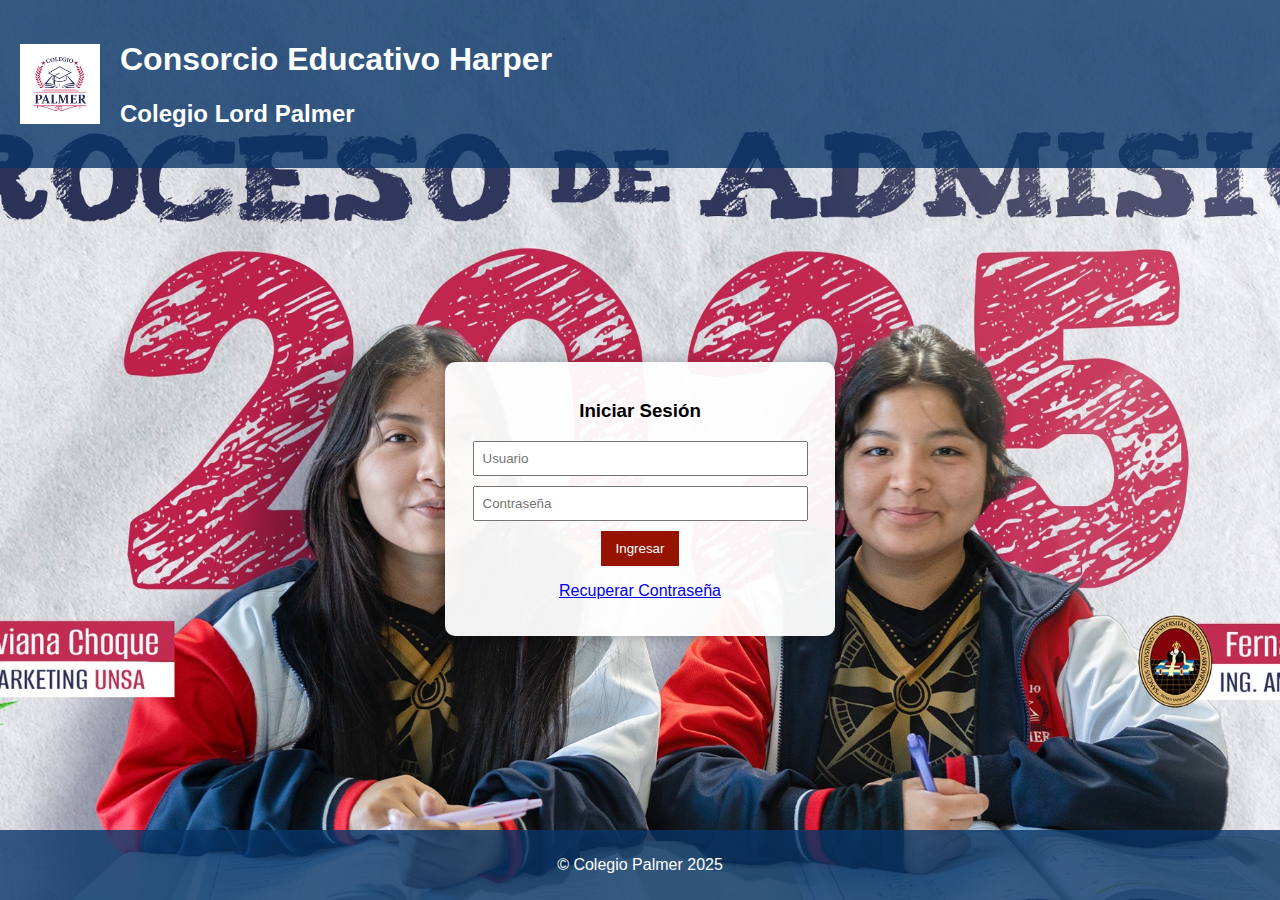
<file: index.html>
<!-- index.html -->
<!DOCTYPE html>
<html lang="es">
<head>
    <meta charset="UTF-8">
    <meta name="viewport" content="width=device-width, initial-scale=1.0">
    <link rel="stylesheet" href="styles.css">
    <title>Colegio Palmer</title>
</head>
<body>
    <header>
        <img src="logo.jpg" alt="Logo del Colegio" class="logo">
        <div class="header-text">
            <h1>Consorcio Educativo Harper</h1>
            <h2>Colegio Lord Palmer</h2>
        </div>
    </header>

    <main>
        <section class="login-section">
            <h3>Iniciar Sesión</h3>
            <form id="loginForm">
                <input type="text" name="username" placeholder="Usuario" required />
                <input type="password" name="password" placeholder="Contraseña" required />
                <button type="submit">Ingresar</button>
                <p><a href="recuperar.html">Recuperar Contraseña</a></p>
            </form>
        </section>
    </main>

    <footer>
        <p>&copy; Colegio Palmer 2025</p>
    </footer>

    <script src="index.js"></script>
</body>
</html>
</file>
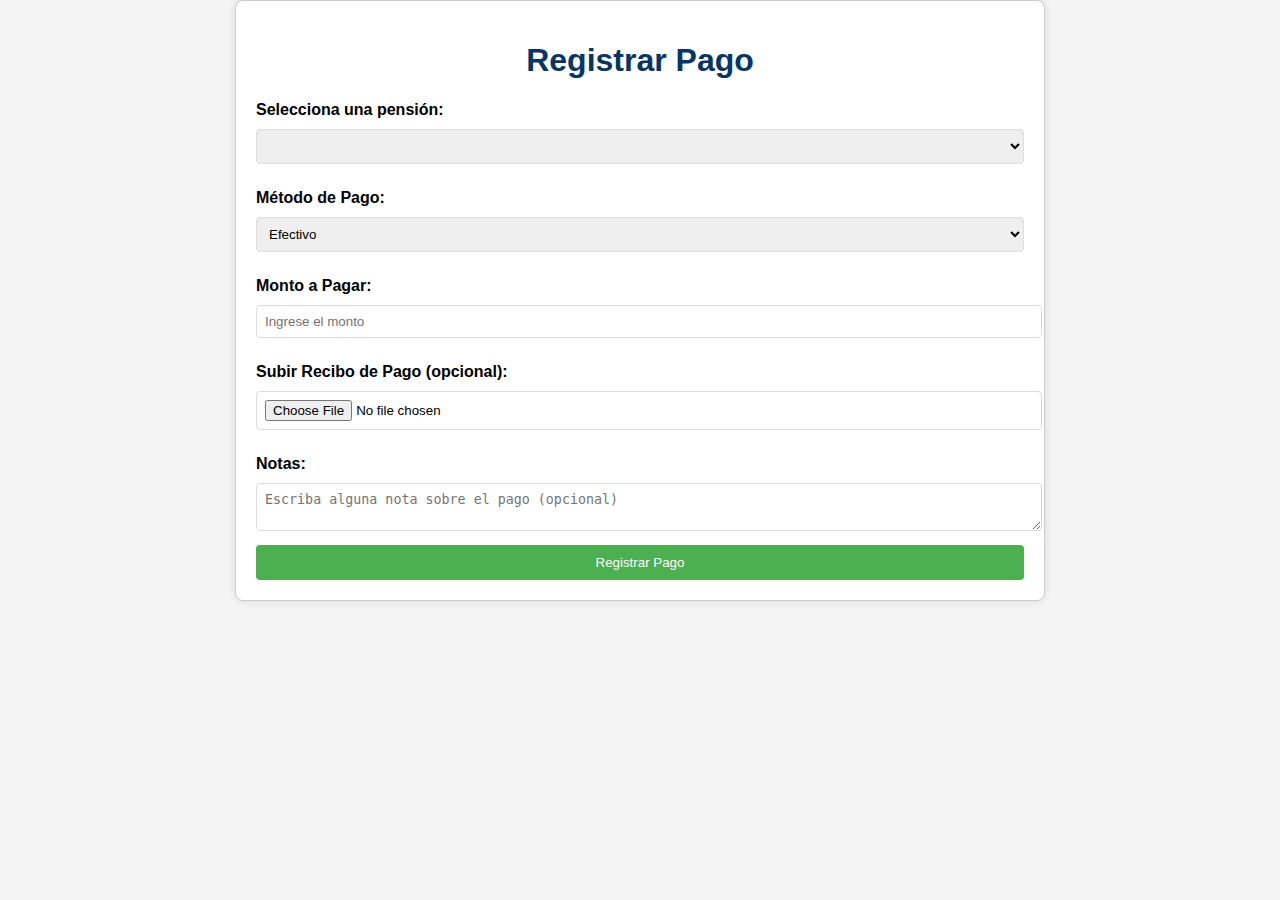
<file: caja.html>
<!DOCTYPE html>
<html lang="es">
<head>
    <meta charset="UTF-8">
    <meta name="viewport" content="width=device-width, initial-scale=1.0">
    <title>Registrar Pago</title>
    <link rel="stylesheet" href="styles5.css">
</head>
<body>
    <div class="form-container">
        <h1>Registrar Pago</h1>

        <!-- Formulario para seleccionar la pensión y registrar el pago -->
        <form id="payment-form" method="POST" enctype="multipart/form-data">

            <!-- Seleccionar la pensión -->
            <label for="pension">Selecciona una pensión:</label>
            <select id="pension" name="pension" required>
                <!-- Opciones de pensiones se llenarán con JavaScript -->
            </select>

            <!-- Método de pago -->
            <label for="payment-method">Método de Pago:</label>
            <select id="payment-method" name="payment-method" required>
                <option value="CASH">Efectivo</option>
                <option value="CARD">Tarjeta</option>
                <option value="BANK">Transferencia</option>
                <option value="YAPE">Yape/Plin</option>
                <option value="OTHER">Otro</option>
            </select>

            <!-- Monto a pagar -->
            <label for="amount">Monto a Pagar:</label>
            <input type="number" id="amount" name="amount" required placeholder="Ingrese el monto">

            <!-- Subir imagen del recibo -->
            <label for="receipt-image">Subir Recibo de Pago (opcional):</label>
            <input type="file" id="receipt-image" name="receipt-image" accept="image/*">

            <!-- Notas sobre el pago -->
            <label for="notes">Notas:</label>
            <textarea id="notes" name="notes" placeholder="Escriba alguna nota sobre el pago (opcional)"></textarea>

            <button type="submit">Registrar Pago</button>
        </form>
    </div>

    <script src="caja.html"></script>
</body>
</html>
</file>
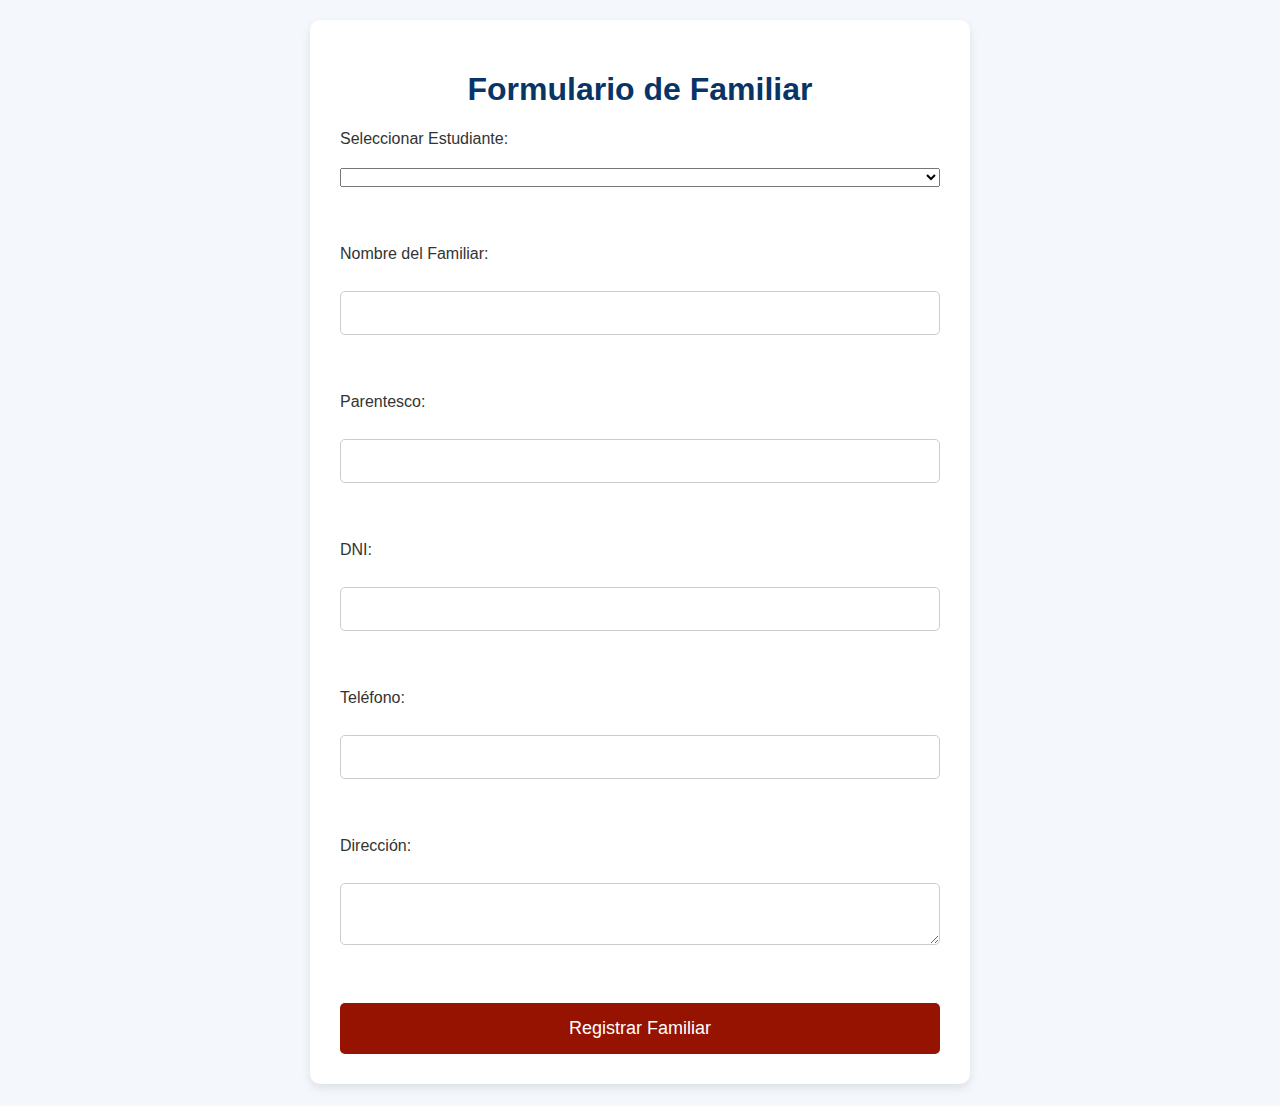
<file: familiar.html>
<!DOCTYPE html>
<html lang="es">
<head>
    <meta charset="UTF-8">
    <meta name="viewport" content="width=device-width, initial-scale=1.0">
    <title>Formulario de Familiar</title>
    <link rel="stylesheet" href="styles1.css">
</head>
<body>
    <div class="form-container">
        <h1>Formulario de Familiar</h1>

        <form id="familiar-form" method="POST">
            <!-- Selección de Estudiante -->
            <label for="student">Seleccionar Estudiante:</label>
            <select id="student" name="student" required></select><br>

            <!-- Datos del Familiar -->
            <label for="familiar-name">Nombre del Familiar:</label>
            <input type="text" id="familiar-name" name="nombre" required><br>

            <label for="familiar-parentesco">Parentesco:</label>
            <input type="text" id="familiar-parentesco" name="parentesco" required><br>

            <label for="familiar-dni">DNI:</label>
            <input type="text" id="familiar-dni" name="dni" required><br>

            <label for="familiar-phone">Teléfono:</label>
            <input type="tel" id="familiar-phone" name="telefono" required><br>

            <label for="familiar-address">Dirección:</label>
            <textarea id="familiar-address" name="direccion" required></textarea><br>

            <!-- Botón de Envío -->
            <button type="submit">Registrar Familiar</button>
        </form>
    </div>

    <script src="familiar.js" defer></script>
</body>
</html>
</file>
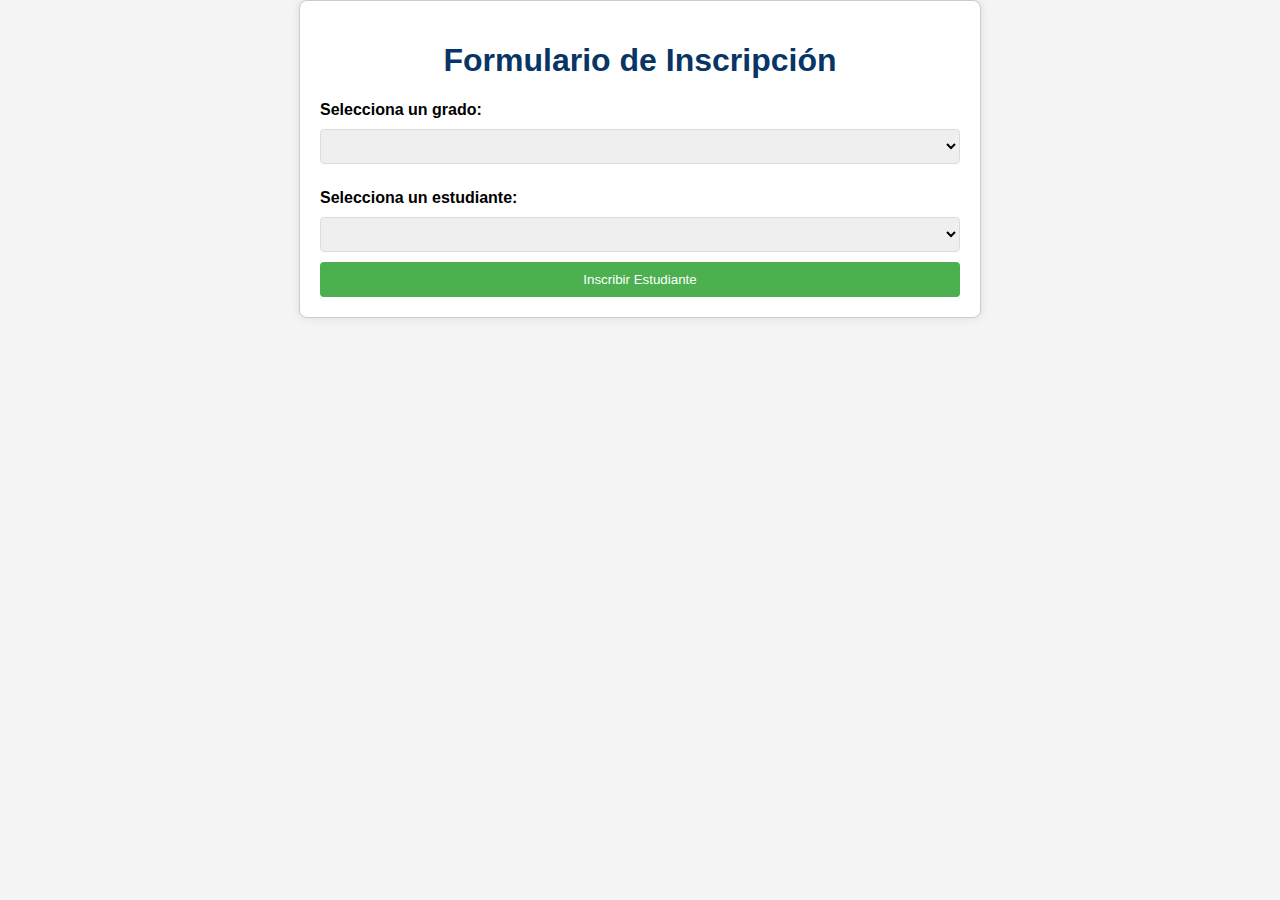
<file: inscripcion.html>
<!DOCTYPE html>
<html lang="es">
<head>
    <meta charset="UTF-8">
    <meta name="viewport" content="width=device-width, initial-scale=1.0">
    <title>Inscripción de Estudiantes</title>
    <link rel="stylesheet" href="styles3.css">
</head>
<body>
    <div class="form-container">
        <h1>Formulario de Inscripción</h1>

        <!-- Formulario para inscripción -->
        <form id="inscription-form">
            <label for="degree">Selecciona un grado:</label>
            <select id="degree" name="degree" required>
                <!-- Opciones de grados se llenarán con JavaScript -->
            </select>

            <label for="student">Selecciona un estudiante:</label>
            <select id="student" name="student" required>
                <!-- Opciones de grados se llenarán con JavaScript -->
           </select>
            <button type="submit">Inscribir Estudiante</button>
        </form>
    </div>

    <script src="matricula.js"></script>
</body>
</html>
</file>
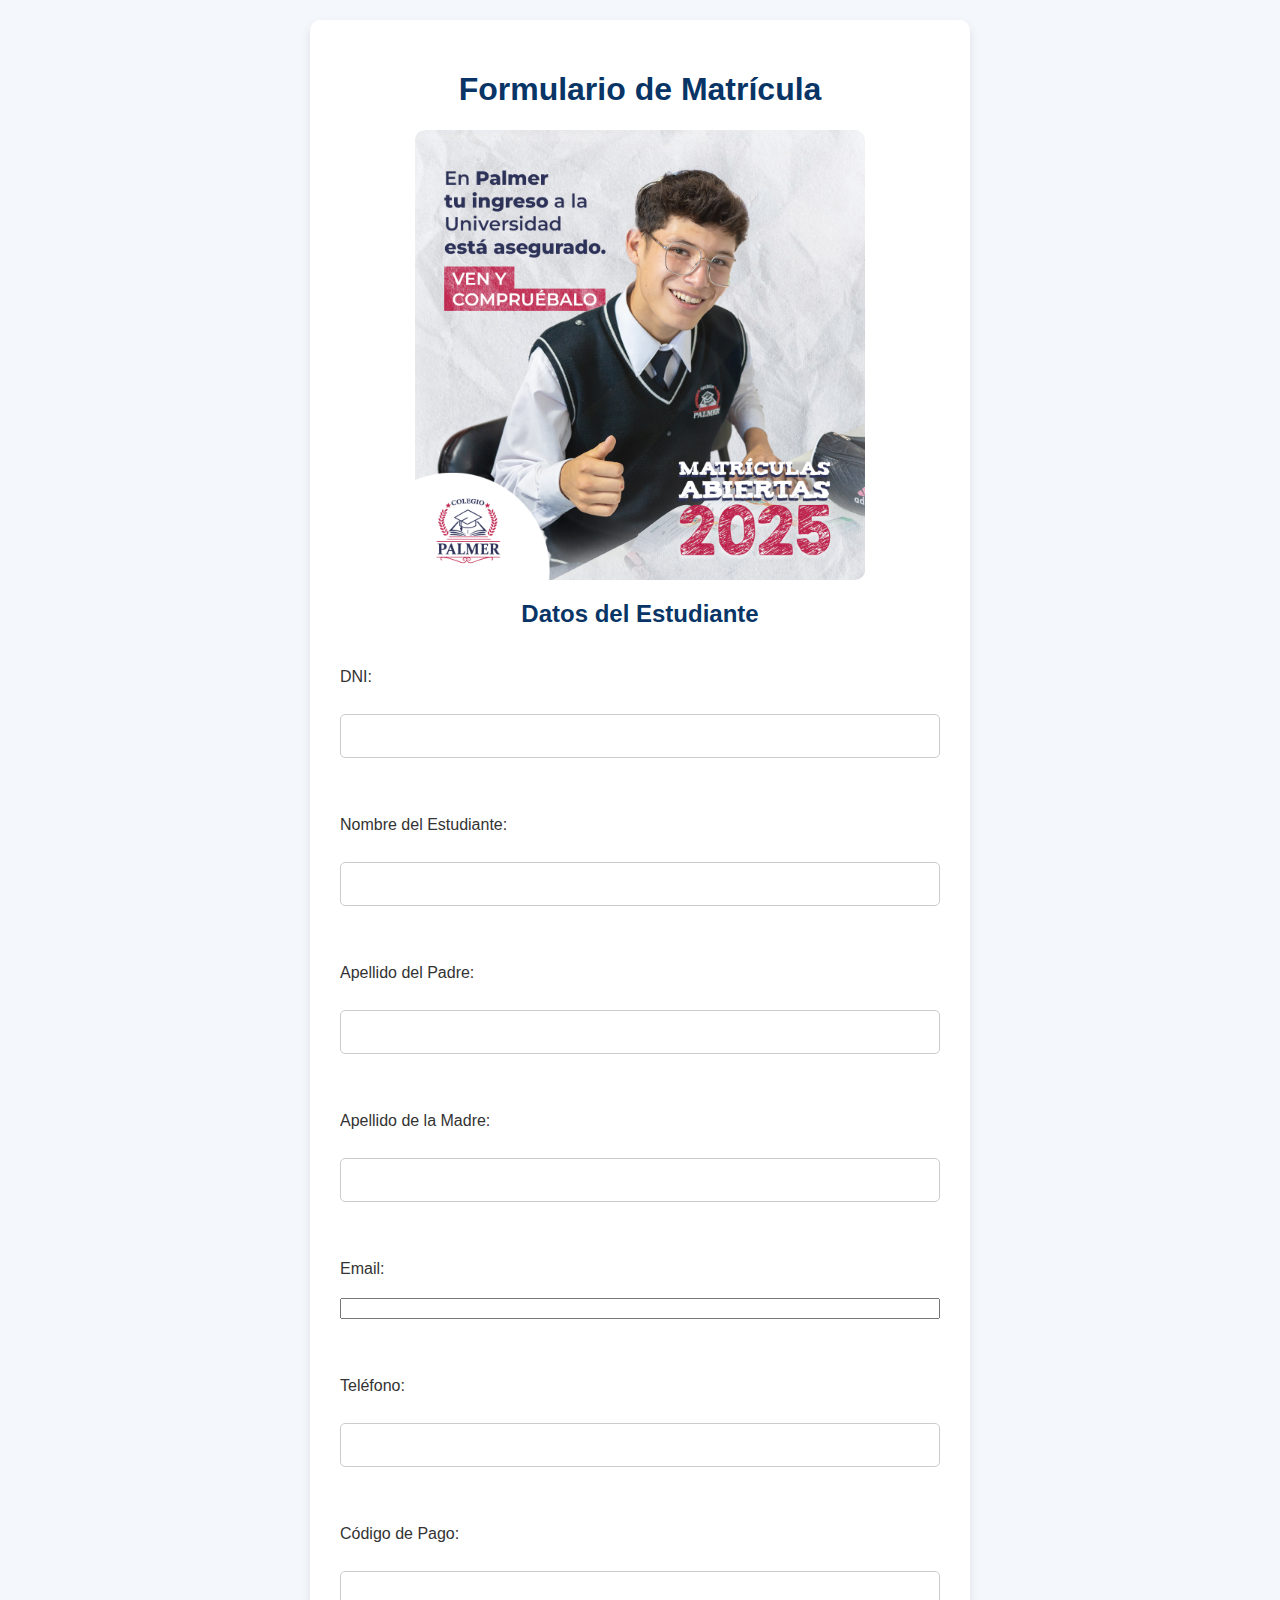
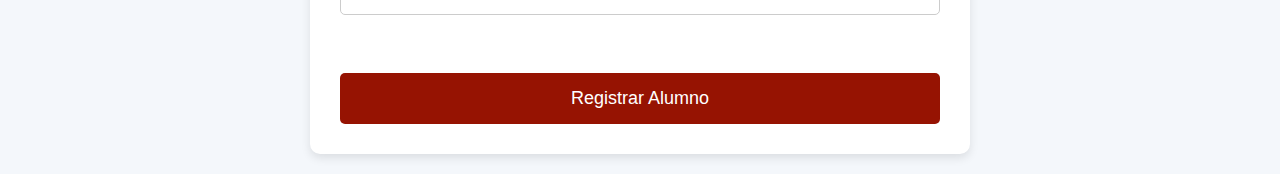
<file: matricula.html>
<!DOCTYPE html>
<html lang="es">
<head>
    <meta charset="UTF-8">
    <meta name="viewport" content="width=device-width, initial-scale=1.0">
    <title>Formulario de Matrícula</title>
    <link rel="stylesheet" href="styles1.css">
</head>
<body>
    <div class="form-container">
        <h1>Formulario de Matrícula</h1>
        <div class="image-container">
            <img src="Matriculas.jpg" alt="Foto del Usuario" class="user-image">
        </div>

        <form id="matricula-form">
            <!-- Datos del Estudiante -->
            <h2>Datos del Estudiante</h2>
            
            <label for="student-dni">DNI:</label>
            <input type="number" id="student-dni" name="student-dni" required><br>

            <label for="student-name">Nombre del Estudiante:</label>
            <input type="text" id="student-name" name="student-name" required><br>

            <label for="apell-padre">Apellido del Padre:</label>
            <input type="text" id="apell-padre" name="apell-padre" required><br>

            <label for="apell-madre">Apellido de la Madre:</label>
            <input type="text" id="apell-madre" name="apell-madre" required><br>

            <label for="Email">Email:</label>
            <input type="email" id="Email" name="Email" required><br>

            <label for="student-phone">Teléfono:</label>
            <input type="tel" id="student-phone" name="student-phone" required><br>

            <label for="cod-pag">Código de Pago:</label>
            <input type="text" id="cod-pag" name="cod-pag"><br>

            <button type="submit">Registrar Alumno</button>
        </form>
    </div>

    <script src="matricula.js" defer></script>
</body>
</html>
</file>
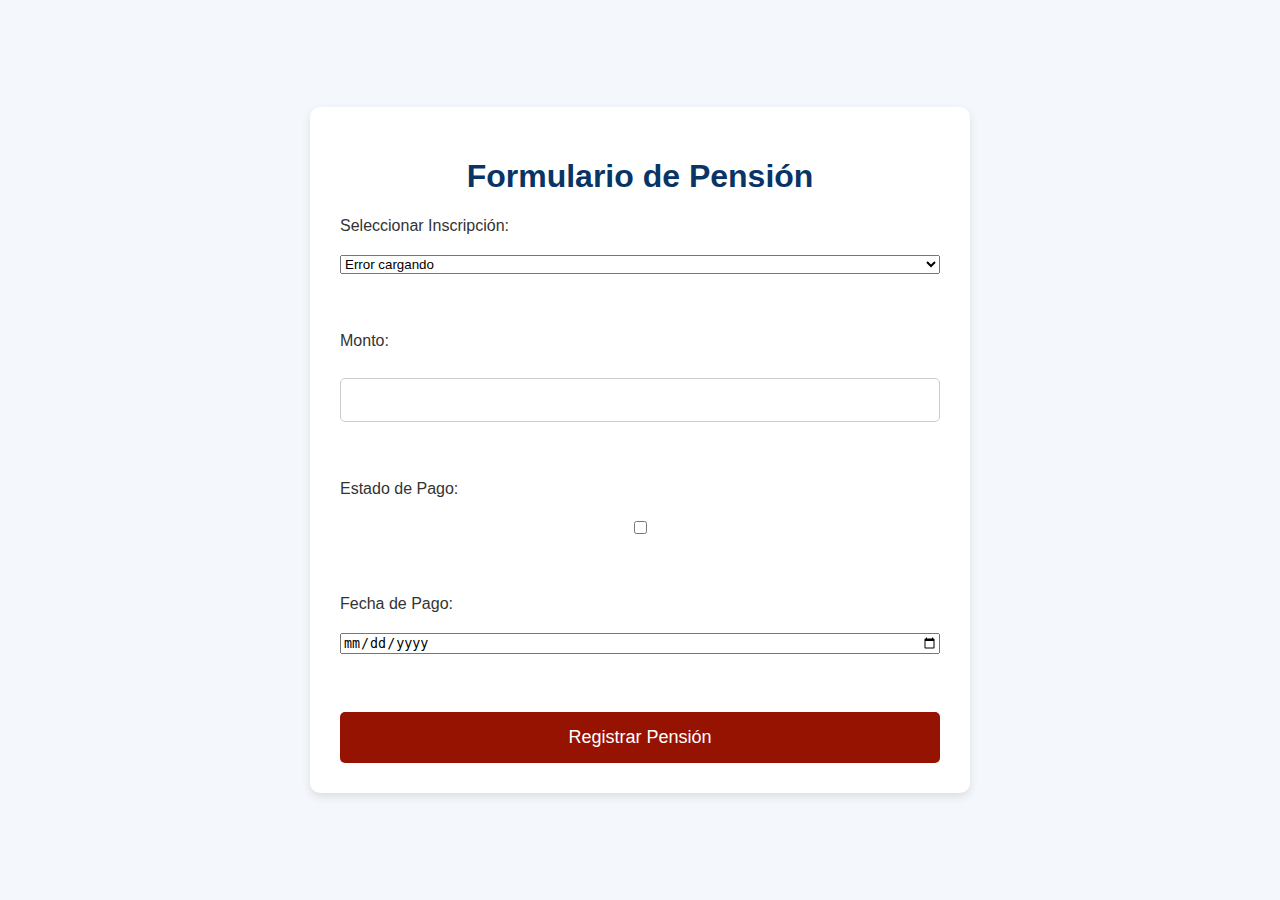
<file: pension.html>
<!DOCTYPE html>
<html lang="es">
<head>
  <meta charset="UTF-8">
  <meta name="viewport" content="width=device-width, initial-scale=1.0">
  <title>Formulario de Pensión</title>
  <link rel="stylesheet" href="styles1.css">
  <script src="pension.js" defer></script>
</head>
<body>
  <div class="form-container">
    <h1>Formulario de Pensión</h1>

    <form id="pension-form">
      <!-- Selección de Inscripción -->
      <label for="inscription">Seleccionar Inscripción:</label>
      <select id="inscription" name="inscription" required>
        <option value="">– Cargando inscripciones… –</option>
      </select><br>

      <!-- Monto -->
      <label for="monto">Monto:</label>
      <input type="number" id="monto" name="monto" required><br>

      <!-- Estado de pago -->
      <label for="estado-pago">Estado de Pago:</label>
      <input type="checkbox" id="estado-pago" name="estado_pago" value="true"><br>

      <!-- Fecha de pago -->
      <label for="fecha-pago">Fecha de Pago:</label>
      <input type="date" id="fecha-pago" name="fecha_pago" required><br>

      <!-- Botón de Envío -->
      <button type="submit">Registrar Pensión</button>
    </form>

    <!-- ← Este div es imprescindible: -->
    <div id="message"></div>
  </div>
</body>
</html>
</file>
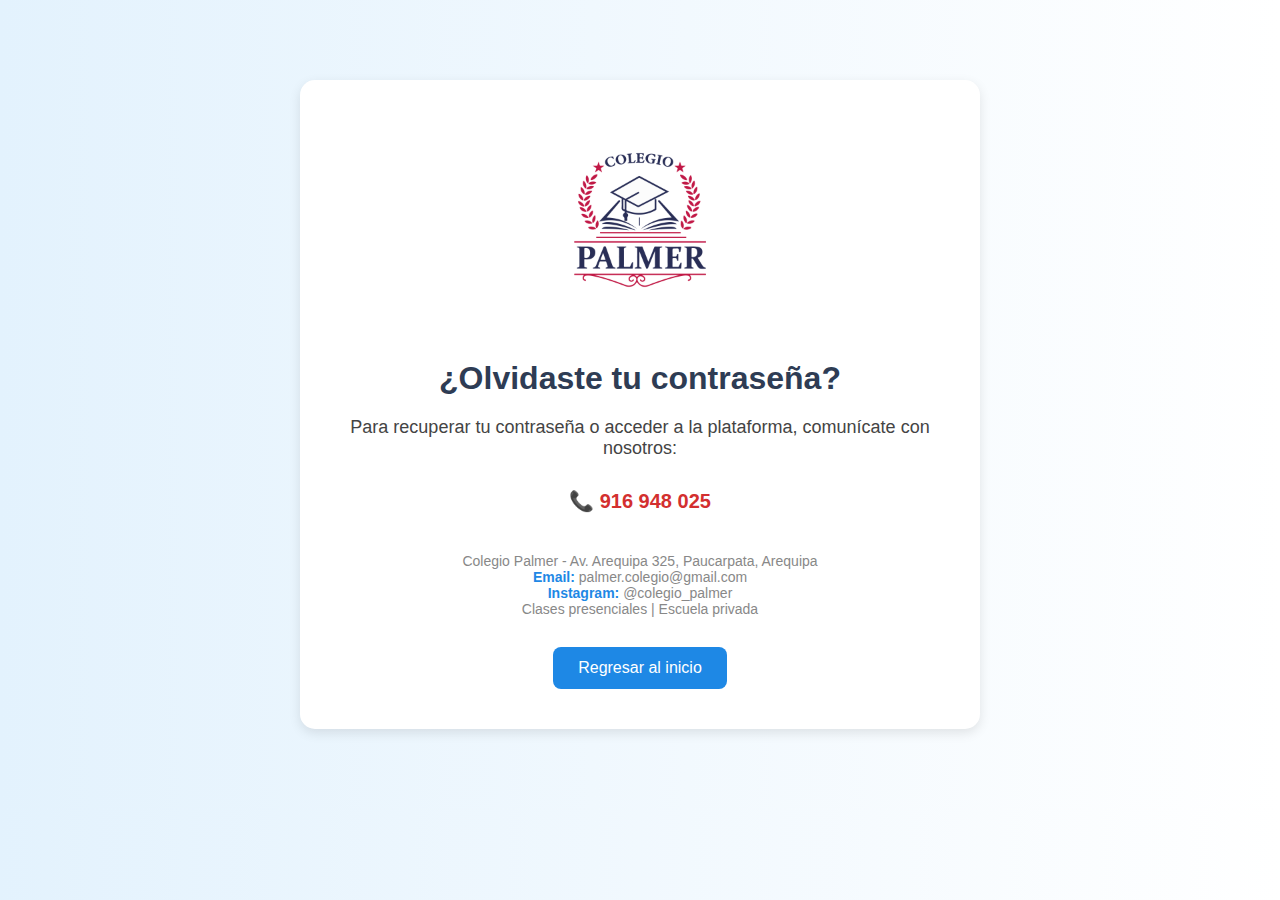
<file: recuperar.html>
<!DOCTYPE html>
<html lang="es">
<head>
  <meta charset="UTF-8">
  <meta name="viewport" content="width=device-width, initial-scale=1">
  <title>Recuperar Acceso - Colegio Palmer</title>
  <link rel="stylesheet" href="estilos.css">
</head>
<body>

  <div class="container">
    <img src="logo.jpg" alt="Logo Colegio Palmer" class="logo">
    <h1>¿Olvidaste tu contraseña?</h1>
    <p>Para recuperar tu contraseña o acceder a la plataforma, comunícate con nosotros:</p>
    
    <p class="contacto">📞 916 948 025</p>

    <footer>
      Colegio Palmer - Av. Arequipa 325, Paucarpata, Arequipa <br>
      <span class="highlight">Email:</span> palmer.colegio@gmail.com<br>
      <span class="highlight">Instagram:</span> @colegio_palmer<br>
      Clases presenciales | Escuela privada
    </footer>
    <a href="index.html" class="btn-regresar">Regresar al inicio</a>

  </div>

</body>
</html>
</file>
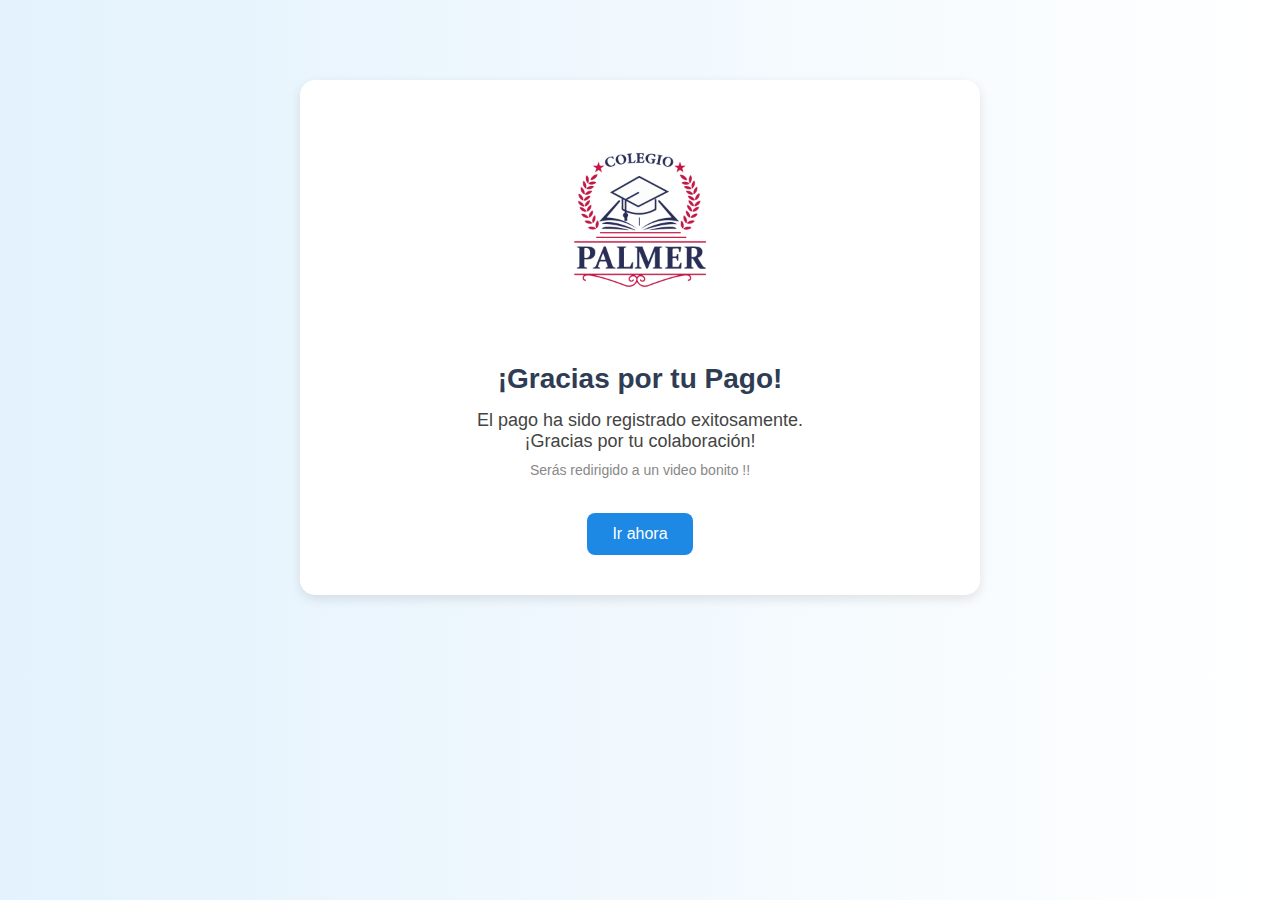
<file: thanks.html>
<!DOCTYPE html>
<html lang="es">
<head>
  <meta charset="UTF-8">
  <meta name="viewport" content="width=device-width, initial-scale=1.0">
  <title>Gracias por tu Pago</title>
  <link rel="stylesheet" href="gracias.css">
</head>
<body>

  <div class="container">
    <img src="logo.jpg" alt="Logo Colegio Palmer" class="logo">
    <h1>¡Gracias por tu Pago!</h1>
    <p>El pago ha sido registrado exitosamente. <br> ¡Gracias por tu colaboración!</p>
    <p class="small">Serás redirigido a un video bonito !!</p>

    <a href="https://www.tiktok.com/@colegio.palmer/video/7454285619758484741?is_from_webapp=1&sender_device=pc&web_id=7526673901020431877" class="btn-regresar">Ir ahora</a>
  </div>

  <script>
    setTimeout(function() {
      window.location.href = 'https://www.tiktok.com/@colegio.palmer/video/7454285619758484741?is_from_webapp=1&sender_device=pc&web_id=7526673901020431877';
    }, 5000); // Redirige en 5 segundos
  </script>

</body>
</html>
</file>
<file: styles.css>
body {
    font-family: Arial, sans-serif;
    margin: 0;
    padding: 0;
    background-image: url('2.jpg'); 
    background-size: cover;
    background-repeat: no-repeat;
    background-position: center;
    min-height: 100vh;
    display: flex;
    flex-direction: column;
}

header {
    display: flex;
    align-items: center;
    background-color: rgba(8, 53, 102, 0.8); 
    padding: 20px;
    color: white;
}

.logo {
    width: 80px;
    margin-right: 20px;
}

.header-text {
    text-align: left;
}

main {
    flex: 1;
    display: flex;
    justify-content: center;
    align-items: center;
    padding: 20px;
}

.login-section {
    background: rgba(255, 255, 255, 0.95); 
    padding: 20px;
    border-radius: 10px;
    box-shadow: 0 0 15px rgba(0,0,0,0.3);
    max-width: 350px;
    width: 100%;
    text-align: center;
}

.login-section input {
    width: 90%;
    margin-bottom: 10px;
    padding: 8px;
}

button {
    background: #961302;
    color: white;
    border: none;
    padding: 10px 15px;
    cursor: pointer;
}

button:hover {
    background: #083566;
}

footer {
    text-align: center;
    padding: 10px;
    background: rgba(8, 53, 102, 0.8);
    color: white;
}
</file>
<file: styles5.css>
/* Estilo similar al que proporcionaste */
body {
    font-family: Arial, sans-serif;
    background-color: #f4f4f4;
    margin: 0;
    padding: 0;
}

.form-container {
    width: 60%;
    margin: 0 auto;
    padding: 20px;
    border: 1px solid #ccc;
    border-radius: 8px;
    background-color: white;
    box-shadow: 0 0 10px rgba(0, 0, 0, 0.1);
}

h1 {
    text-align: center;
    color: #083566;
}

label {
    font-weight: bold;
    display: block;
    margin-top: 15px;
}

select, input, textarea {
    width: 100%;
    padding: 8px;
    margin: 10px 0;
    border: 1px solid #ddd;
    border-radius: 4px;
}

button {
    width: 100%;
    padding: 10px;
    background-color: #4CAF50;
    color: white;
    border: none;
    cursor: pointer;
    border-radius: 4px;
}

button:hover {
    background-color: #45a049;
}
</file>
<file: styles1.css>
/* Estilo global */
body {
    font-family: Arial, sans-serif;
    background-color: #f4f7fb;  /* Color de fondo suave */
    margin: 0;
    padding: 0;
    display: flex;
    justify-content: center;
    align-items: center;
    min-height: 100vh;
}

/* Contenedor del formulario */
.form-container {
    background-color: #fff;
    padding: 30px;
    border-radius: 10px;
    box-shadow: 0 4px 10px rgba(0, 0, 0, 0.1);
    width: 80%;
    max-width: 600px;
    margin: 20px;
}

/* Títulos */
h1, h2 {
    color: #083566;  /* Color del título */
    text-align: center;
}

/* Estilo del formulario */
form {
    display: flex;
    flex-direction: column;
    gap: 20px;
}

/* Imagen cuadrada debajo del título */
.image-container {
    display: flex;
    justify-content: center;
    margin-top: 10px;
}

.user-image {
    width: 450px;  /* Ajusta el tamaño de la imagen */
    height: 450px;  /* Imagen cuadrada */
    border-radius: 10px;  /* Si prefieres bordes redondeados */
}


/* Estilo para los campos de texto y los botones */
label {
    font-size: 16px;
    color: #333;
}

input[type="text"],
input[type="number"],
input[type="tel"],
textarea {
    width: 100%;
    padding: 12px;
    margin-top: 8px;
    border: 1px solid #ccc;
    border-radius: 5px;
    font-size: 16px;
    box-sizing: border-box;
}

input[type="text"]:focus,
input[type="number"]:focus,
input[type="tel"]:focus,
textarea:focus {
    border-color: #083566;
    outline: none;
}

/* Estilo para el botón */
button {
    background-color: #961302;
    color: white;
    border: none;
    padding: 15px;
    border-radius: 5px;
    font-size: 18px;
    cursor: pointer;
    transition: background-color 0.3s ease;
}

button:hover {
    background-color: #083566;
}

/* Estilo para el pie de página */
footer {
    text-align: center;
    margin-top: 20px;
    color: #777;
}

footer a {
    color: #961302;
    text-decoration: none;
}

footer a:hover {
    text-decoration: underline;
}
</file>
<file: styles3.css>
/* Agrega algunos estilos básicos */
body {
    font-family: Arial, sans-serif;
    background-color: #f4f4f4;
    margin: 0;
    padding: 0;
}

.form-container {
    width: 50%;
    margin: 0 auto;
    padding: 20px;
    border: 1px solid #ccc;
    border-radius: 8px;
    background-color: white;
    box-shadow: 0 0 10px rgba(0, 0, 0, 0.1);
}

h1 {
    text-align: center;
    color: #083566;
}

label {
    font-weight: bold;
    display: block;
    margin-top: 15px;
}

select, input {
    width: 100%;
    padding: 8px;
    margin: 10px 0;
    border: 1px solid #ddd;
    border-radius: 4px;
}

button {
    width: 100%;
    padding: 10px;
    background-color: #4CAF50;
    color: white;
    border: none;
    cursor: pointer;
    border-radius: 4px;
}

button:hover {
    background-color: #45a049;
}
</file>
<file: estilos.css>
body {
  font-family: Arial, sans-serif;
  background: linear-gradient(to right, #e3f2fd, #ffffff);
  margin: 0;
  padding: 0;
}

.container {
  max-width: 600px;
  margin: 80px auto;
  padding: 40px;
  background-color: #fff;
  border-radius: 15px;
  box-shadow: 0 4px 12px rgba(0,0,0,0.1);
  text-align: center;
}

.logo {
  width: 200px;
  margin-bottom: 15px;
}

h1 {
  color: #2e3c54;
  margin-bottom: 20px;
}

p {
  font-size: 18px;
  color: #444;
  margin: 10px 0;
}

.contacto {
  margin-top: 30px;
  font-size: 20px;
  font-weight: bold;
  color: #d32f2f;
}

footer {
  margin-top: 40px;
  font-size: 14px;
  color: #888;
}

.highlight {
  color: #1e88e5;
  font-weight: bold;
}
.btn-regresar {
  display: inline-block;
  margin-top: 30px;
  padding: 12px 25px;
  background-color: #1e88e5;
  color: white;
  text-decoration: none;
  border-radius: 8px;
  font-size: 16px;
  transition: background-color 0.3s ease;
}

.btn-regresar:hover {
  background-color: #1565c0;
}
</file>
<file: gracias.css>
body {
  font-family: Arial, sans-serif;
  background: linear-gradient(to right, #e3f2fd, #ffffff);
  margin: 0;
  padding: 0;
}

.container {
  max-width: 600px;
  margin: 80px auto;
  padding: 40px;
  background-color: #fff;
  border-radius: 15px;
  box-shadow: 0 4px 12px rgba(0,0,0,0.1);
  text-align: center;
}

.logo {
  width: 200px;
  margin-bottom: 20px;
}

h1 {
  color: #2e3c54;
  font-size: 28px;
  margin-bottom: 15px;
}

p {
  font-size: 18px;
  color: #444;
  margin: 10px 0;
}

.small {
  font-size: 14px;
  color: #888;
}

.btn-regresar {
  display: inline-block;
  margin-top: 25px;
  padding: 12px 25px;
  background-color: #1e88e5;
  color: white;
  text-decoration: none;
  border-radius: 8px;
  font-size: 16px;
  transition: background-color 0.3s ease;
}

.btn-regresar:hover {
  background-color: #1565c0;
}
</file>
